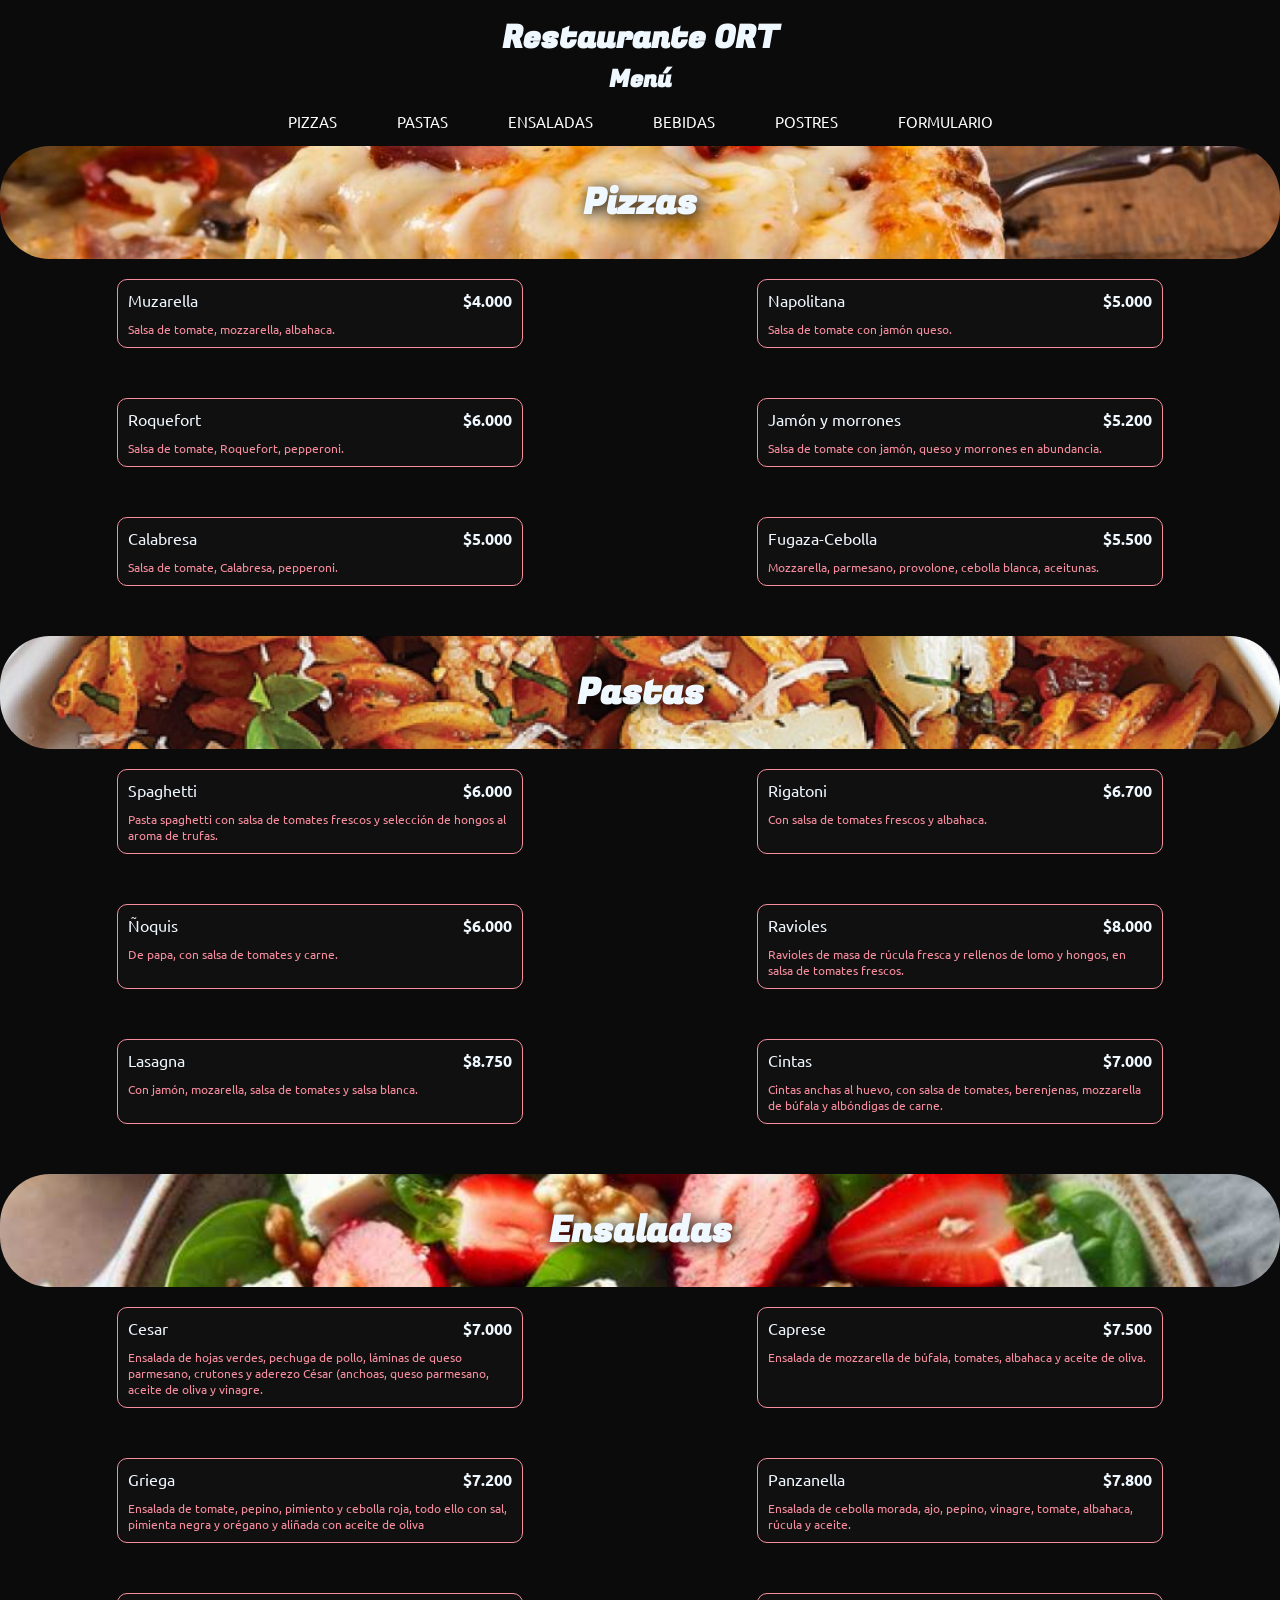
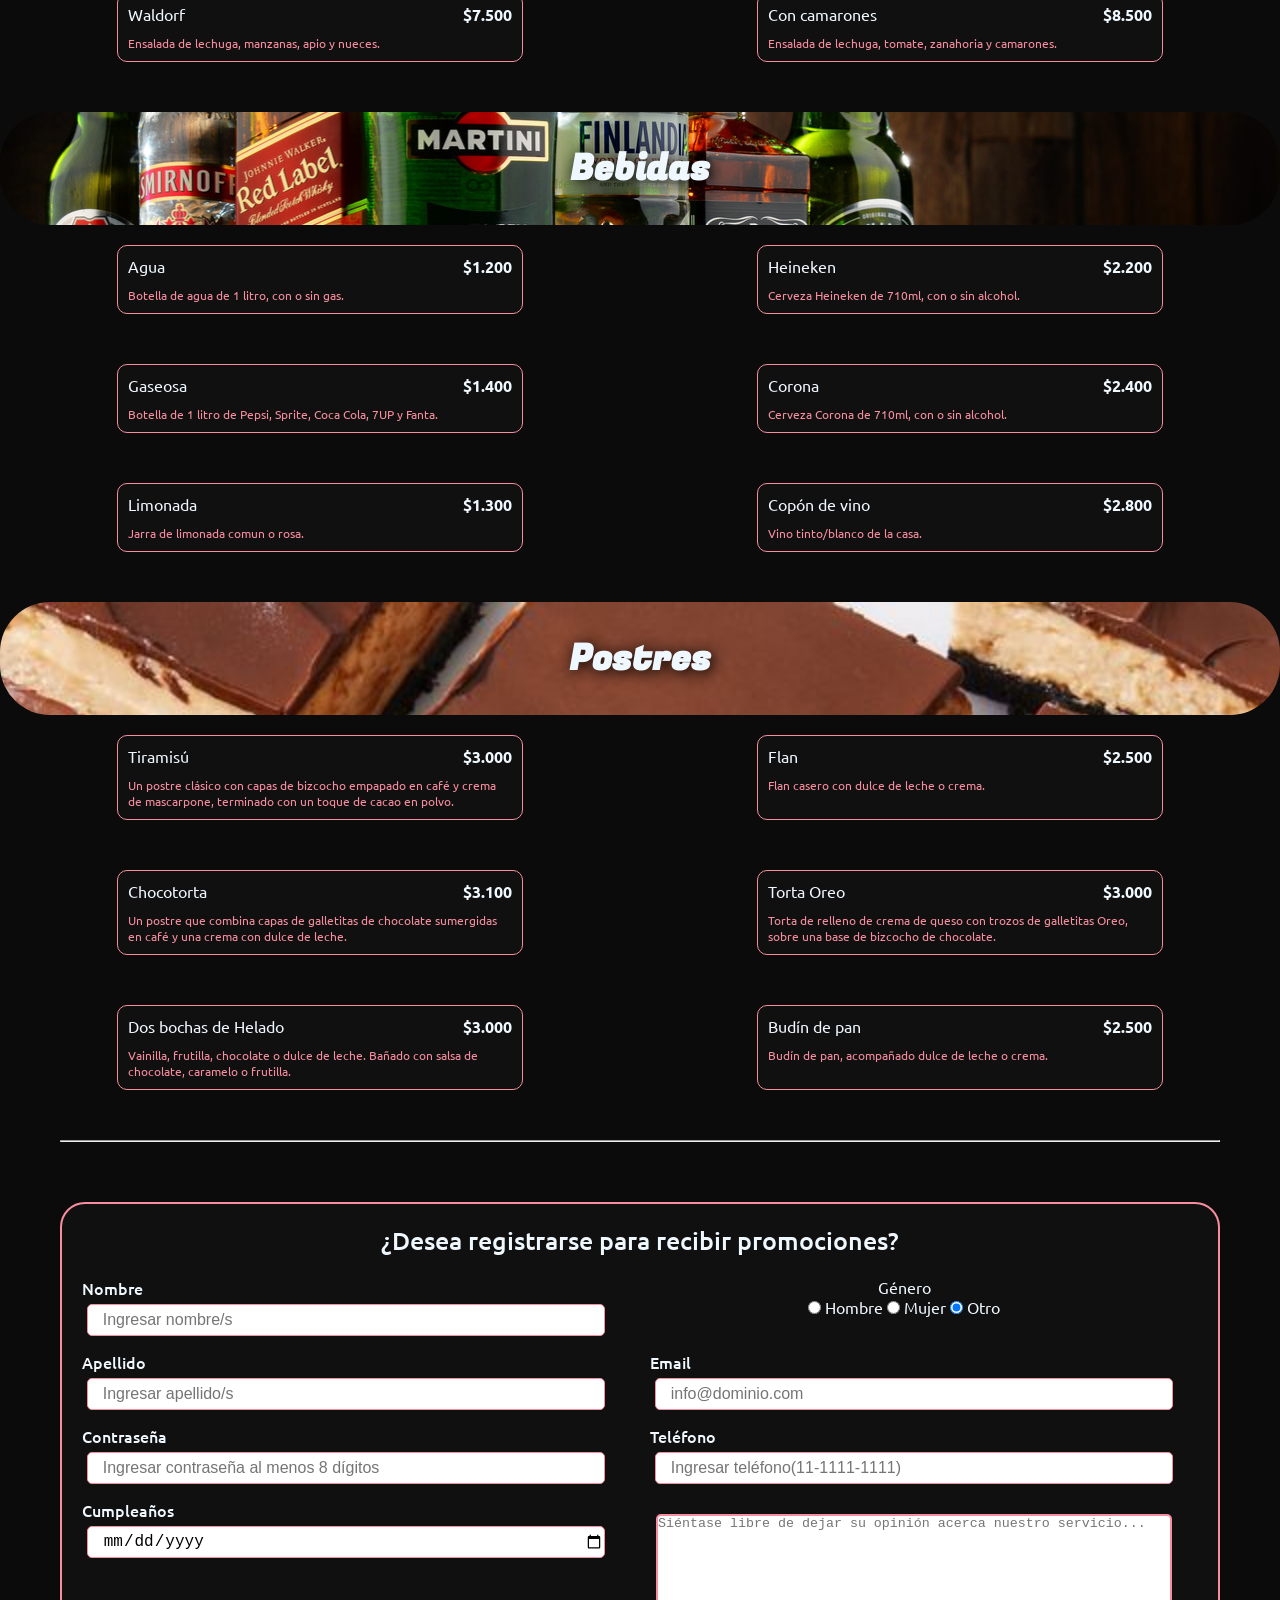
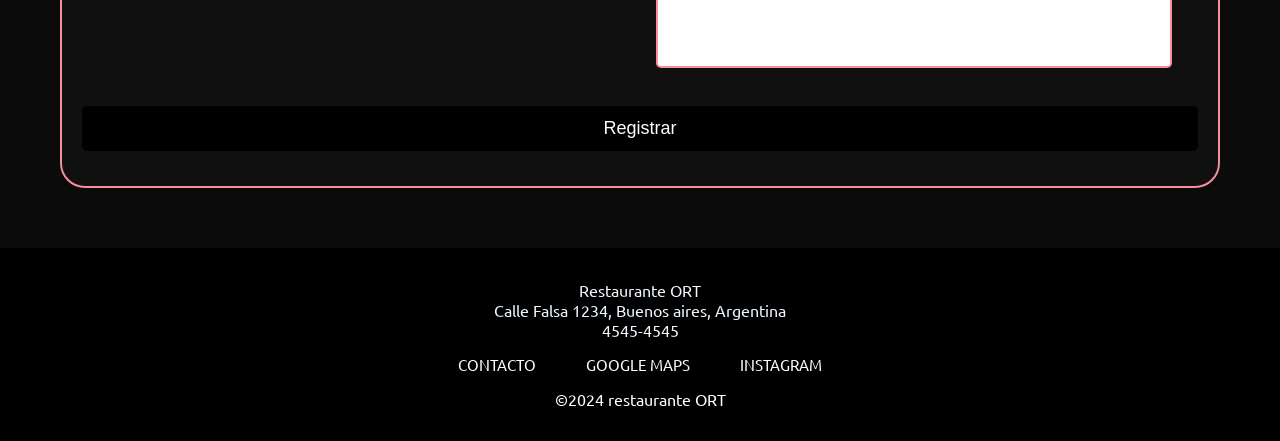
<file: index.html>
<!DOCTYPE html>
<html lang="es">
<head>
    <meta charset="UTF-8">
    <meta name="viewport" content="width=device-width, initial-scale=1.0">
    <link rel="stylesheet" href="style.css">
    <link rel="preconnect" href="https://fonts.googleapis.com">
    <link rel="preconnect" href="https://fonts.gstatic.com" crossorigin>
    <link href="https://fonts.googleapis.com/css2?family=Fugaz+One&family=Poiret+One&display=swap" rel="stylesheet">
    <link href="https://fonts.googleapis.com/css2?family=Fugaz+One&family=Poiret+One&family=Ubuntu:ital,wght@0,300;0,400;0,500;0,700;1,300;1,400;1,500;1,700&display=swap" rel="stylesheet">
    <title>Carta Bar boceto</title>
</head>
<body>
    <header>
        <h1>Restaurante ORT</h1>
        <h2>Menú</h2>
        <div class="nav">
            <a href="#pizzas">Pizzas</a>
			<a href="#pastas">Pastas</a>
			<a href="#ensaladas">Ensaladas</a>
			<a href="#bebidas">Bebidas</a>
			<a href="#postres">Postres</a>
            <a href="#formulario">Formulario</a>
        </div>
    </header>

    <main>
        <section class="secciones" id="pizzas">
            <h3>Pizzas</h3>
            <div class="precios">
                <div class="precios-fila">
                    <div class="producto">
                        <div class="producto-titulo">
                            <p class="producto-nombre">
                                Muzarella
                            </p>
                            <p class="producto-precio">
                                $4.000
                            </p>
                        </div>
                            
                        <p class="producto-descripcion">
                            Salsa de tomate, mozzarella, albahaca.
    
    
                        </p>
                    </div>
    
                    <div class="producto">
                        <div class="producto-titulo">
                            <p class="producto-nombre">
                                Napolitana
                            </p>
                            <p class="producto-precio">
                                $5.000
                            </p>
                        </div>  
                        <p class="producto-descripcion">
                            Salsa de tomate con jamón queso.
                        </p>
                    </div>    
                </div>
                <div class="precios-fila">
                    <div class="producto">
                        <div class="producto-titulo">
                            <p class="producto-nombre">
                                Roquefort
                            </p>
                            <p class="producto-precio">
                                $6.000
                            </p>
                        </div>
                            
                        <p class="producto-descripcion">
                            Salsa de tomate, Roquefort, pepperoni.
                        </p>
                    </div>
    
                    <div class="producto">
                        <div class="producto-titulo">
                            <p class="producto-nombre">
                                Jamón y morrones
                            </p>
                            <p class="producto-precio">
                                $5.200
                            </p>
                        </div>  
                        <p class="producto-descripcion">
                            Salsa de tomate con jamón, queso y morrones en abundancia.
                        </p>
                    </div>    
                </div>
    
                <div class="precios-fila">
                    <div class="producto">
                        <div class="producto-titulo">
                            <p class="producto-nombre">
                                Calabresa
                            </p>
                            <p class="producto-precio">
                                $5.000
                            </p>
                        </div>
                            
                        <p class="producto-descripcion">
                            Salsa de tomate, Calabresa, pepperoni.
                        </p>
                    </div>
    
                    <div class="producto">
                        <div class="producto-titulo">
                            <p class="producto-nombre">
                                Fugaza-Cebolla
                            </p>
                            <p class="producto-precio">
                                $5.500
                            </p>
                        </div>  
                        <p class="producto-descripcion">
                            Mozzarella, parmesano, provolone, cebolla blanca, aceitunas.
                        </p>
                    </div>    
                </div>
            </div>   
        </section>
    
        <section class="secciones" id="pastas">
            <h3>Pastas</h3>
            <!-- <img src="./images/rigatoni.jpg" class="img-section" alt=""> -->
            <div class="precios">
                <div class="precios-fila">
                    <div class="producto">
                        <div class="producto-titulo">
                            <p class="producto-nombre">
                                Spaghetti
                            </p>
                            <p class="producto-precio">
                                $6.000
                            </p>
                        </div>
                            
                        <p class="producto-descripcion">
                            Pasta spaghetti con salsa de tomates frescos y selección de hongos al aroma de trufas.
                        </p>
                    </div>
    
                    <div class="producto">
                        <div class="producto-titulo">
                            <p class="producto-nombre">
                                Rigatoni
                            </p>
                            <p class="producto-precio">
                                $6.700
                            </p>
                        </div>  
                        <p class="producto-descripcion">
                            Con salsa de tomates frescos y albahaca.
                        </p>
                    </div>    
                </div>
                <div class="precios-fila">
                    <div class="producto">
                        <div class="producto-titulo">
                            <p class="producto-nombre">
                                Ñoquis
                            </p>
                            <p class="producto-precio">
                                $6.000
                            </p>
                        </div>
                            
                        <p class="producto-descripcion">
                            De papa, con salsa de tomates y carne.
                        </p>
                    </div>
    
                    <div class="producto">
                        <div class="producto-titulo">
                            <p class="producto-nombre">
                                Ravioles
                            </p>
                            <p class="producto-precio">
                                $8.000
                            </p>
                        </div>  
                        <p class="producto-descripcion">
                            Ravioles de masa de rúcula fresca y rellenos de lomo y hongos, en salsa de tomates frescos.
                    </div>    
                </div>
    
                <div class="precios-fila">
                    <div class="producto">
                        <div class="producto-titulo">
                            <p class="producto-nombre">
                                Lasagna
                            </p>
                            <p class="producto-precio">
                                $8.750
                            </p>
                        </div>
                            
                        <p class="producto-descripcion">
                            Con jamón, mozarella, salsa de tomates y salsa blanca.
                        </p>
                    </div>
    
                    <div class="producto">
                        <div class="producto-titulo">
                            <p class="producto-nombre">
                                Cintas
                            </p>
                            <p class="producto-precio">
                                $7.000
                            </p>
                        </div>  
                        <p class="producto-descripcion">
                            Cintas anchas al huevo, con salsa de tomates, berenjenas, mozzarella de búfala y albóndigas de carne.
                    </div>    
                </div>
            </div>  
        </section>
    
        <section class="secciones" id="ensaladas">
            <h3>Ensaladas</h3>
            <!-- <img src="./images/ensalada-griega.jpg" class="img-section" alt=""> -->
            <div class="precios">
                <div class="precios-fila">
                    <div class="producto">
                        <div class="producto-titulo">
                            <p class="producto-nombre">
                                Cesar
                            </p>
                            <p class="producto-precio">
                                $7.000
                            </p>
                        </div>
                            
                        <p class="producto-descripcion">
                            Ensalada de hojas verdes, pechuga de pollo, láminas de queso parmesano, crutones y aderezo César (anchoas, queso parmesano, aceite de oliva y vinagre.
                        </p>
                    </div>
    
                    <div class="producto">
                        <div class="producto-titulo">
                            <p class="producto-nombre">
                                Caprese
                            </p>
                            <p class="producto-precio">
                                $7.500
                            </p>
                        </div>  
                        <p class="producto-descripcion">
                            Ensalada de mozzarella de búfala, tomates, albahaca y aceite de oliva.
                        </p>
                    </div>    
                </div>
                <div class="precios-fila">
                    <div class="producto">
                        <div class="producto-titulo">
                            <p class="producto-nombre">
                                Griega
                            </p>
                            <p class="producto-precio">
                                $7.200
                            </p>
                        </div>
                            
                        <p class="producto-descripcion">
                            Ensalada de tomate, pepino, pimiento y cebolla roja, todo ello con sal, pimienta negra y orégano y aliñada con aceite de oliva
                        </p>
                    </div>
    
                    <div class="producto">
                        <div class="producto-titulo">
                            <p class="producto-nombre">
                                Panzanella
                            </p>
                            <p class="producto-precio">
                                $7.800
                            </p>
                        </div>  
                        <p class="producto-descripcion">
                            Ensalada de cebolla morada, ajo, pepino, vinagre, tomate, albahaca, rúcula y aceite.
                        </p>
                    </div>    
                </div>
    
                <div class="precios-fila">
                    <div class="producto">
                        <div class="producto-titulo">
                            <p class="producto-nombre">
                                Waldorf
                            </p>
                            <p class="producto-precio">
                                $7.500
                            </p>
                        </div>
                            
                        <p class="producto-descripcion">
                            Ensalada de lechuga, manzanas, apio y nueces.
                        </p>
                    </div>
    
                    <div class="producto">
                        <div class="producto-titulo">
                            <p class="producto-nombre">
                                Con camarones
                            </p>
                            <p class="producto-precio">
                                $8.500
                            </p>
                        </div>  
                        <p class="producto-descripcion">
                            Ensalada de lechuga, tomate, zanahoria y camarones.
                        </p>
                    </div>    
                </div>
            </div>  
        </section>
    
        <section class="secciones" id="bebidas">
                <h3>Bebidas</h3>
                <!-- <img src="./images/header.jpeg" class="img-section" alt=""> -->
                <div class="precios">
                    <div class="precios-fila">
                        <div class="producto">
                            <div class="producto-titulo">
                                <p class="producto-nombre">
                                    Agua
                                </p>
                                <p class="producto-precio">
                                    $1.200
                                </p>
                            </div>
                                
                            <p class="producto-descripcion">
                                Botella de agua de 1 litro, con o sin gas.
                            </p>
                        </div>
        
                        <div class="producto">
                            <div class="producto-titulo">
                                <p class="producto-nombre">
                                    Heineken
                                </p>
                                <p class="producto-precio">
                                    $2.200
                                </p>
                            </div>  
                            <p class="producto-descripcion">
                                Cerveza Heineken de 710ml, con o sin alcohol.
                            </p>
                        </div>    
                    </div>
                    <div class="precios-fila">
                        <div class="producto">
                            <div class="producto-titulo">
                                <p class="producto-nombre">
                                    Gaseosa
                                </p>
                                <p class="producto-precio">
                                    $1.400
                                </p>
                            </div>
                                
                            <p class="producto-descripcion">
                                Botella de 1 litro de Pepsi, Sprite, Coca Cola, 7UP y Fanta.
                            </p>
                        </div>
        
                        <div class="producto">
                            <div class="producto-titulo">
                                <p class="producto-nombre">
                                    Corona
                                </p>
                                <p class="producto-precio">
                                    $2.400
                                </p>
                            </div>  
                            <p class="producto-descripcion">
                                Cerveza Corona de 710ml, con o sin alcohol.
                            </p>
                        </div>    
                    </div>
        
                    <div class="precios-fila">
                        <div class="producto">
                            <div class="producto-titulo">
                                <p class="producto-nombre">
                                    Limonada
                                </p>
                                <p class="producto-precio">
                                    $1.300
                                </p>
                            </div>
                                
                            <p class="producto-descripcion">
                                Jarra de limonada comun o rosa.
                            </p>
                        </div>
        
                        <div class="producto">
                            <div class="producto-titulo">
                                <p class="producto-nombre">
                                    Copón de vino
                                </p>
                                <p class="producto-precio">
                                    $2.800
                                </p>
                            </div>  
                            <p class="producto-descripcion">
                                Vino tinto/blanco de la casa.
                            </p>
                        </div>    
                    </div>
                </div>  
        </section>
    
        <section class="secciones" id="postres">
                <h3>Postres</h3>
                <!-- <img src="./images/flan.jpg" class="img-section" alt=""> -->
                <div class="tabla-precios">
                    <div class="precios">
                        <div class="precios-fila">
                            <div class="producto">
                                <div class="producto-titulo">
                                    <p class="producto-nombre">
                                        Tiramisú
                                    </p>
                                    <p class="producto-precio">
                                        $3.000
                                    </p>
                                </div>
                                    
                                <p class="producto-descripcion">
                                    Un postre clásico con capas de bizcocho empapado en café y crema de mascarpone, terminado con un toque de cacao en polvo. 
                                </p>
                            </div>
            
                            <div class="producto">
                                <div class="producto-titulo">
                                    <p class="producto-nombre">
                                        Flan
                                    </p>
                                    <p class="producto-precio">
                                        $2.500
                                    </p>
                                </div>  
                                <p class="producto-descripcion">
                                    Flan casero con dulce de leche o crema.
                                </p>
                            </div>    
                        </div>
                        <div class="precios-fila">
                            <div class="producto">
                                <div class="producto-titulo">
                                    <p class="producto-nombre">
                                        Chocotorta
                                    </p>
                                    <p class="producto-precio">
                                        $3.100
                                    </p>
                                </div>
                                    
                                <p class="producto-descripcion">
                                    Un postre que combina capas de galletitas de chocolate sumergidas en café y una crema con dulce de leche.
                                </p>
                            </div>
            
                            <div class="producto">
                                <div class="producto-titulo">
                                    <p class="producto-nombre">
                                        Torta Oreo
                                    </p>
                                    <p class="producto-precio">
                                        $3.000
                                    </p>
                                </div>  
                                <p class="producto-descripcion">
                                    Torta de relleno de crema de queso con trozos de galletitas Oreo, sobre una base de bizcocho de chocolate.
                                </p>
                            </div>    
                        </div>
            
                        <div class="precios-fila">
                            <div class="producto">
                                <div class="producto-titulo">
                                    <p class="producto-nombre">
                                        Dos bochas de Helado
                                    </p>
                                    <p class="producto-precio">
                                        $3.000
                                    </p>
                                </div>
                                    
                                <p class="producto-descripcion">
                                    Vainilla, frutilla, chocolate o dulce de leche.
                                    Bañado con salsa de chocolate, caramelo o frutilla.
                                </p>
                            </div>
            
                            <div class="producto">
                                <div class="producto-titulo">
                                    <p class="producto-nombre">
                                        Budín de pan
                                    </p>
                                    <p class="producto-precio">
                                        $2.500
                                    </p>
                                </div>  
                                <p class="producto-descripcion">
                                    Budín de pan, acompañado dulce de leche o crema.
                                </p>
                            </div>    
                        </div>
                    </div>  
        </section>

        <hr>

        <section class="formulario" id="formulario">
            <article>¿Desea registrarse para recibir promociones?</article>
 
            <form name="miFormulario" method="post" action="procesar.php">
            <div class="form-detalles-usuario">
            <div class="input-box">
                <label for="miNombre">Nombre </label>
                <input type="text" name="miNombre" id="miNombre" placeholder="Ingresar nombre/s" maxlength="30" value="" required pattern="[a-zA-Z\s]+"> 
            </div>
            <div class="input-box-genero">
                <label for="miGenero">Género</label><br>
                <input type="radio" name="miGenero" id="hombre" checked /> Hombre
                <input type="radio" name="miGenero" id="mujer" checked /> Mujer
                <input type="radio" name="miGenero" id="otro" checked /> Otro
            </div>	
            <div class="input-box">
                <label for="miApellido">Apellido </label>
                <input type="text" name="miApellido" id="miApellido" placeholder="Ingresar apellido/s" maxlength="30" value="" required pattern="[a-zA-Z\s]+">
            </div>
            <div class="input-box">
                <label for="miEmail">Email </label>
                <input type="email" name="miEmail" id="miEmail" required placeholder="info@dominio.com">
            </div>
            <div class="input-box">
                <label for="miContraseña">Contraseña</label>
                <input type="password" name="miContraseña" id="miContraseña" required placeholder="Ingresar contraseña al menos 8 dígitos" minlength="8">
            </div>
            <div class="input-box">	
                <label for="miTelefono">Teléfono</label>
                <input type="tel" name="miTelefono" id="miTelefono" required  placeholder="Ingresar teléfono(11-1111-1111)" pattern="[0-9]{2}-[0-9]{4}-[0-9]{4}">
            </div>
            <div class="input-box">
                <label for="birthday">Cumpleaños</label>
                <input type="date" id="birthday" name="miBirthday" required>
            </div>
            <div class="input-box">
                <textarea name="miReseña" id="miReseña" rows="10" cols="70" placeholder="Siéntase libre de dejar su opinión acerca nuestro servicio..."></textarea><br>
            </div>
        </div>
            <div class="boton-form">
                <input type="submit" name="Registrar" value="Registrar">
            </div>
            </form>
        </section>


    </main>


    <footer>
        <div class="footer-main">
            <div class="datosContacto">
                <p>Restaurante ORT</p>
                <p>Calle Falsa 1234, Buenos aires, Argentina</p>
                <p>4545-4545</p>
            </div>
            <div class="enlaces">
                <a href="#formulario">Contacto</a>
                <a href="https://maps.google.com">Google Maps</a>
                <a href="https://www.instagram.com">Instagram</a>
            </div>
        </div>
        
		<span>&copy;2024 restaurante ORT</span>
    </footer>

</body>
</html>
</file>
<file: style.css>
* {
    scroll-behavior: smooth;
    padding: 0;
    margin: 0;
}

body {
    background-color: #0b0b0b;
    font-family: "Ubuntu", sans-serif;
    color: aliceblue;
    text-align: center;
}

h1, h2, h3 {
    font-family: "Fugaz One", sans-serif;
}

h3{
    text-align: center;
    font-size: 36px;
    display: flex;
    justify-content: center;
    text-shadow: 2px 2px 15px rgb(0, 0, 0);
    margin-bottom: 20px;
    background-image: url(./images/header.jpeg);
    background-size: cover;
    border-radius: 50px;
    padding-top: 30px;
    padding-bottom: 30px;
}

#pizzas h3 {
    background-image: url(./images/pizza-banner.jpeg);
    background-position-y: 20%;
}

#pastas h3 {
    background-image: url(./images/pastas-banner.jpg);
    background-position-y: 20%;
}

#ensaladas h3{
    background-image: url(./images/ensaladas-banner.jpg);
    background-position-y: 40%;
}

#bebidas h3{
    background-image: url(./images/bebidas-banner.jpg);
    background-position-y: 60%;
}

#postres h3{
    background-image: url(./images/postres-banner.jpg);
}

header{
    background-color: #0b0b0b;
    padding: 15px;
}

.nav{
    display: flex;
    justify-content: center;
    gap: 60px;
}
a {
    color: white;
    padding-top: 15px;
    font-weight: 400;
    font-size: 15px;
    text-transform: uppercase;
    text-decoration: none;
}
a:hover{
    text-decoration: underline;
}

/* .img-section{
    width: 100%;
    height: 30vh;
    margin:0;
    padding: 0;
    object-fit: cover;
    object-position: 25% 0%;
} */

.secciones{
    width: 100%;
}

.precios{
    display: flex;
    flex-direction: column;
    margin-top: 20px;
}

.precios-fila{
    display: flex;
    justify-content: space-around;
}

.producto {
    display: flex;
    flex-direction: column;
    text-align: left;
    margin-bottom: 50px;
    width: 30vw;
    border: 1px solid #f78d9e;
    padding: 10px;
    border-radius: 10px;
    background: #101010;
}

.producto-titulo{
    display: flex;
    justify-content: space-between;
    margin-bottom: 10px;
}

.producto-precio{
    font-weight: bold;
}

.producto-descripcion{
    font-size: 12px;
    color:#f78d9e;
}

hr{
    margin: 0 60px 0 60px;
}

.formulario{
    background: #101010;
    padding: 20px; 
    border: 2px solid #f78d9e;
    border-radius: 25px;
    margin: 60px;
}
.formulario article{
    font-size: 25px;
    font-weight: 500;
}
.formulario form .form-detalles-usuario{
    display: flex;
    flex-wrap: wrap;
    justify-content: space-between;
    margin: 20px 20px 20px 0;    
}
.formulario form .input-box-genero{
    width: 50%;
}
form .form-detalles-usuario .input-box{
    margin-bottom: 15px;
    width: calc(100% / 2 - 20px);
    overflow: hidden;
}
.form-detalles-usuario .input-box label{
    display: block;
    font-weight: 500;
    margin-bottom: 5px;
    text-align: start;
}
.form-detalles-usuario .input-box input{
    height: 30px;
    width: 95%;
    outline: none;
    border-radius: 5px;
    border: 1px solid #f78d9e;
    padding-left: 15px;
    font-size: 16px;
}
form .boton-form {
    height: 45px;
    margin: 15px 0;
}
form .boton-form input{
    height: 100%;
    width: 100%;
    color: white;
    background: #000000;
    font-size: 18px;
    font-weight: 500;
    border-radius: 5px;
    border: none;
}
form .boton-form input:hover{
    color: #f78d9e;
}

textarea {
    resize: none;
    width:97%;
    margin-top: 15px;
    border-radius: 5px;
    border: 2px solid #f78d9e;
}

footer {
    background: #000000;
    /* margin-top: 30px; */
    padding: 2em 0;
    text-align: center;
    width: 100%;
}

footer span {
    color: #ffff;
}
.enlaces {
    display: flex;
    justify-content: center;
    gap: 50px;
    margin-bottom: 15px;
}
</file>
